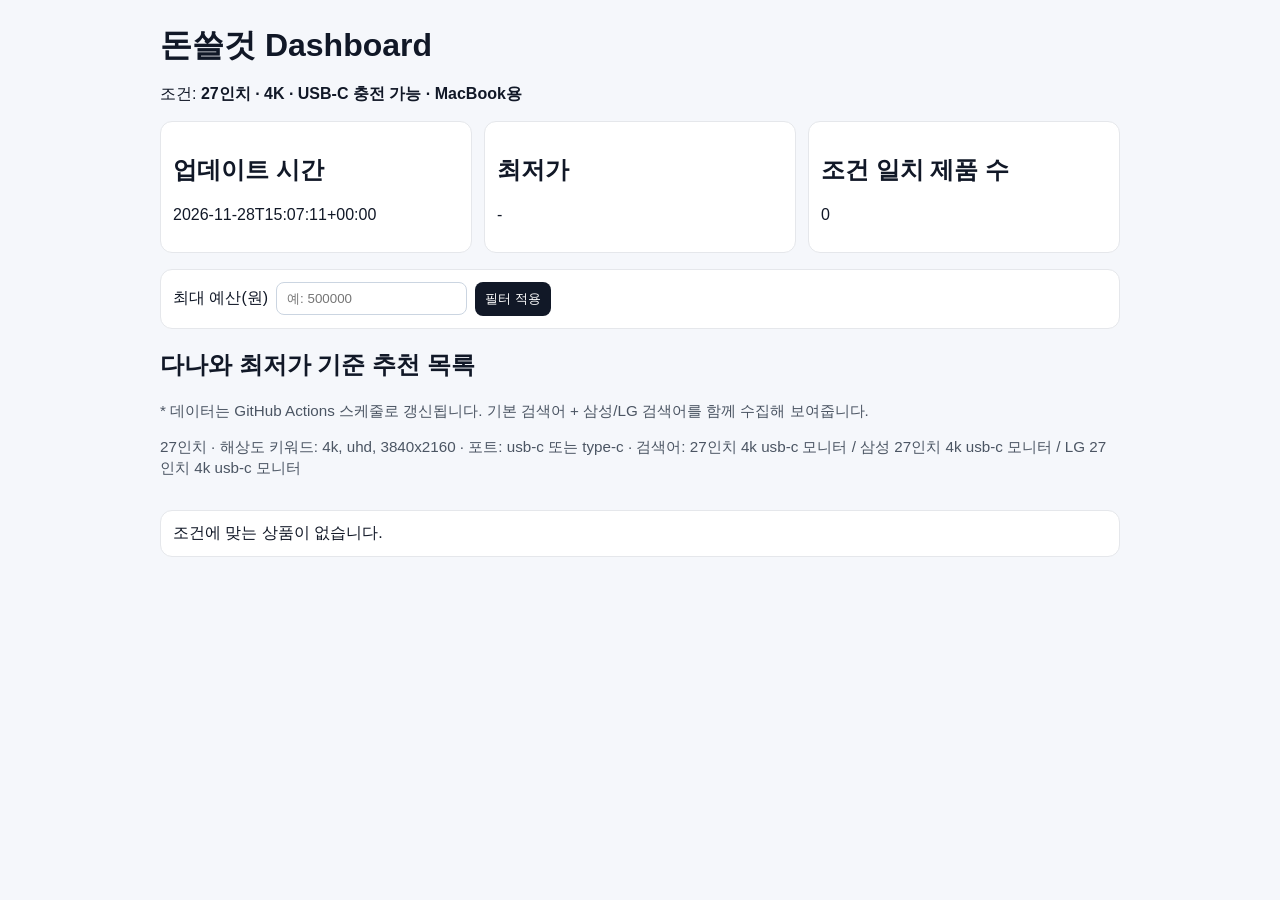
<file: index.html>
<!doctype html>
<html lang="ko">
  <head>
    <meta charset="UTF-8" />
    <meta name="viewport" content="width=device-width, initial-scale=1.0" />
    <title>돈쓸것 Dashboard - 27인치 4K USB-C 모니터</title>
    <link rel="stylesheet" href="style.css" />
  </head>
  <body>
    <main class="container">
      <header>
        <h1>돈쓸것 Dashboard</h1>
        <p>
          조건: <strong>27인치 · 4K · USB-C 충전 가능 · MacBook용</strong>
        </p>
      </header>

      <section class="summary" aria-label="요약 정보">
        <div class="card">
          <h2>업데이트 시간</h2>
          <p id="updatedAt">-</p>
        </div>
        <div class="card">
          <h2>최저가</h2>
          <p id="lowestPrice">-</p>
        </div>
        <div class="card">
          <h2>조건 일치 제품 수</h2>
          <p id="productCount">-</p>
        </div>
      </section>

      <section>
        <div class="toolbar">
          <label for="maxPriceInput">최대 예산(원)</label>
          <input id="maxPriceInput" type="number" min="0" placeholder="예: 500000" />
          <button id="applyFilterButton" type="button">필터 적용</button>
        </div>
      </section>

      <section>
        <h2>다나와 최저가 기준 추천 목록</h2>
        <p class="notice">
          * 데이터는 GitHub Actions 스케줄로 갱신됩니다. 기본 검색어 + 삼성/LG 검색어를 함께 수집해 보여줍니다.
        </p>
        <p id="filterDetails" class="notice"></p>
        <div id="list" class="list"></div>
      </section>
    </main>

    <template id="itemTemplate">
      <article class="item">
        <div class="thumb-shell">
          <img class="thumb" alt="" loading="lazy" />
          <div class="thumb-placeholder" aria-hidden="true">이미지 없음</div>
        </div>
        <h3 class="name"></h3>
        <div class="meta"></div>
        <div class="price"></div>
        <a class="link" target="_blank" rel="noreferrer noopener">다나와에서 보기</a>
      </article>
    </template>

    <script src="app.js" defer></script>
  </body>
</html>
</file>
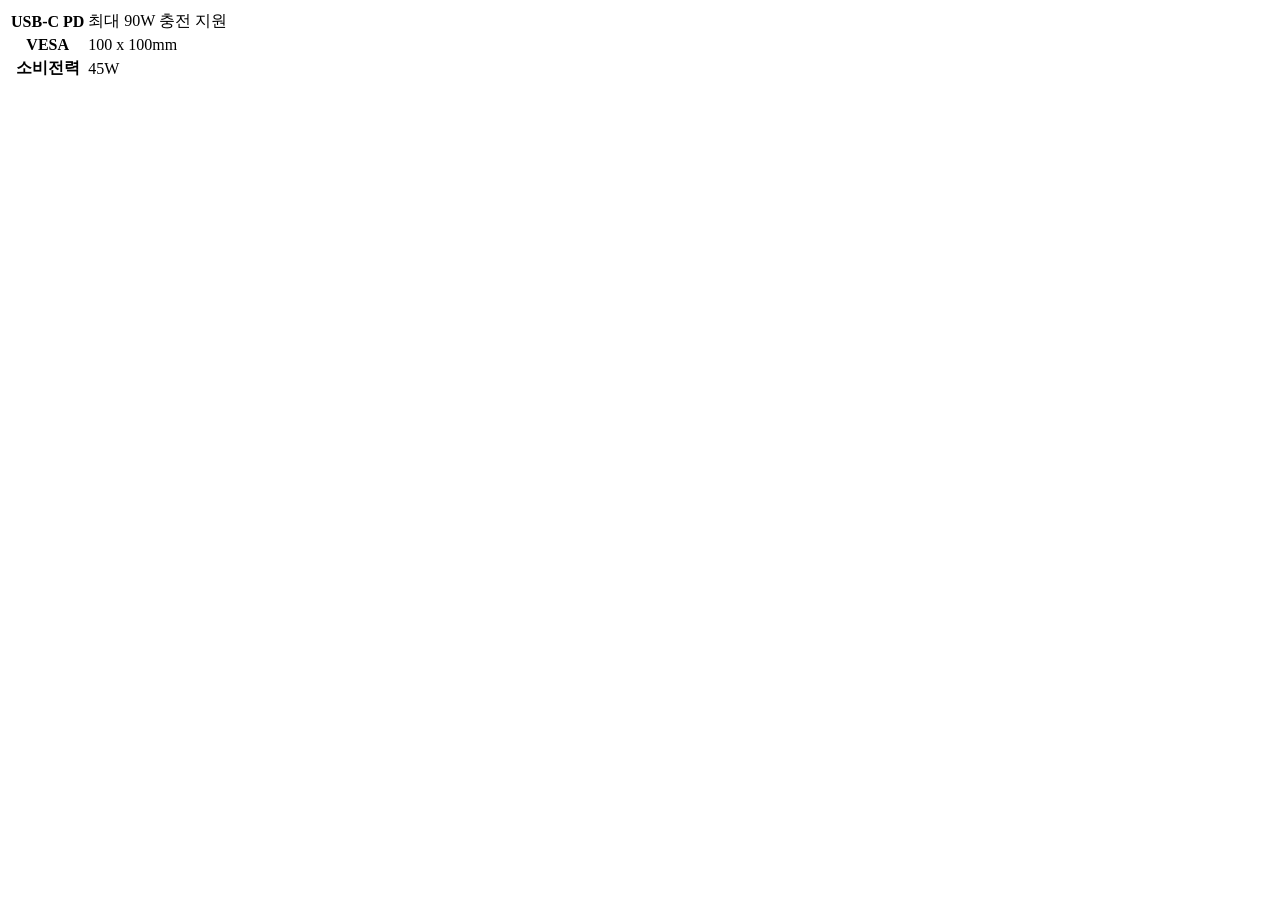
<file: tests/fixtures/detail_spec_sample.html>
<html><body>
<table>
<tr><th>USB-C PD</th><td>최대 90W 충전 지원</td></tr>
<tr><th>VESA</th><td>100 x 100mm</td></tr>
<tr><th>소비전력</th><td>45W</td></tr>
</table>
<meta content="//img.example.com/a.jpg" property="og:image" />
</body></html>
</file>
<file: style.css>
:root {
  color-scheme: light;
  font-family: -apple-system, BlinkMacSystemFont, 'Segoe UI', Roboto, sans-serif;
}

body {
  margin: 0;
  background: #f5f7fb;
  color: #111827;
}

.container {
  width: min(960px, calc(100vw - 32px));
  margin: 24px auto;
}

header {
  margin-bottom: 16px;
}

h1 {
  margin: 0;
}

.summary {
  display: grid;
  grid-template-columns: repeat(auto-fit, minmax(180px, 1fr));
  gap: 12px;
  margin-bottom: 16px;
}

.card,
.item,
.toolbar {
  background: #fff;
  border: 1px solid #e5e7eb;
  border-radius: 12px;
  padding: 12px;
}

.toolbar {
  display: flex;
  gap: 8px;
  align-items: center;
  flex-wrap: wrap;
}

input,
button {
  padding: 8px 10px;
  border: 1px solid #cbd5e1;
  border-radius: 8px;
}

button {
  background: #111827;
  color: #fff;
  border: none;
  cursor: pointer;
}

.notice {
  color: #4b5563;
  font-size: 0.95rem;
}

.list {
  display: grid;
  gap: 12px;
}

.item h3 {
  margin-top: 0;
  margin-bottom: 6px;
}

.thumb {
  width: 100%;
  height: 220px;
  object-fit: contain;
  background: #f8fafc;
  border: 1px solid #e5e7eb;
  border-radius: 8px;
  margin-bottom: 10px;
}

.thumb-shell {
  margin-bottom: 10px;
}

.thumb-placeholder {
  height: 220px;
  display: grid;
  place-items: center;
  color: #6b7280;
  background: #f8fafc;
  border: 1px dashed #d1d5db;
  border-radius: 8px;
  font-size: 0.9rem;
}

.thumb[hidden],
.thumb-placeholder[hidden] {
  display: none !important;
}

.meta {
  color: #4b5563;
  font-size: 0.92rem;
  margin-bottom: 6px;
}

.price {
  font-size: 1.2rem;
  font-weight: 700;
  margin-bottom: 8px;
}

.link {
  color: #2563eb;
  text-decoration: none;
}
</file>
